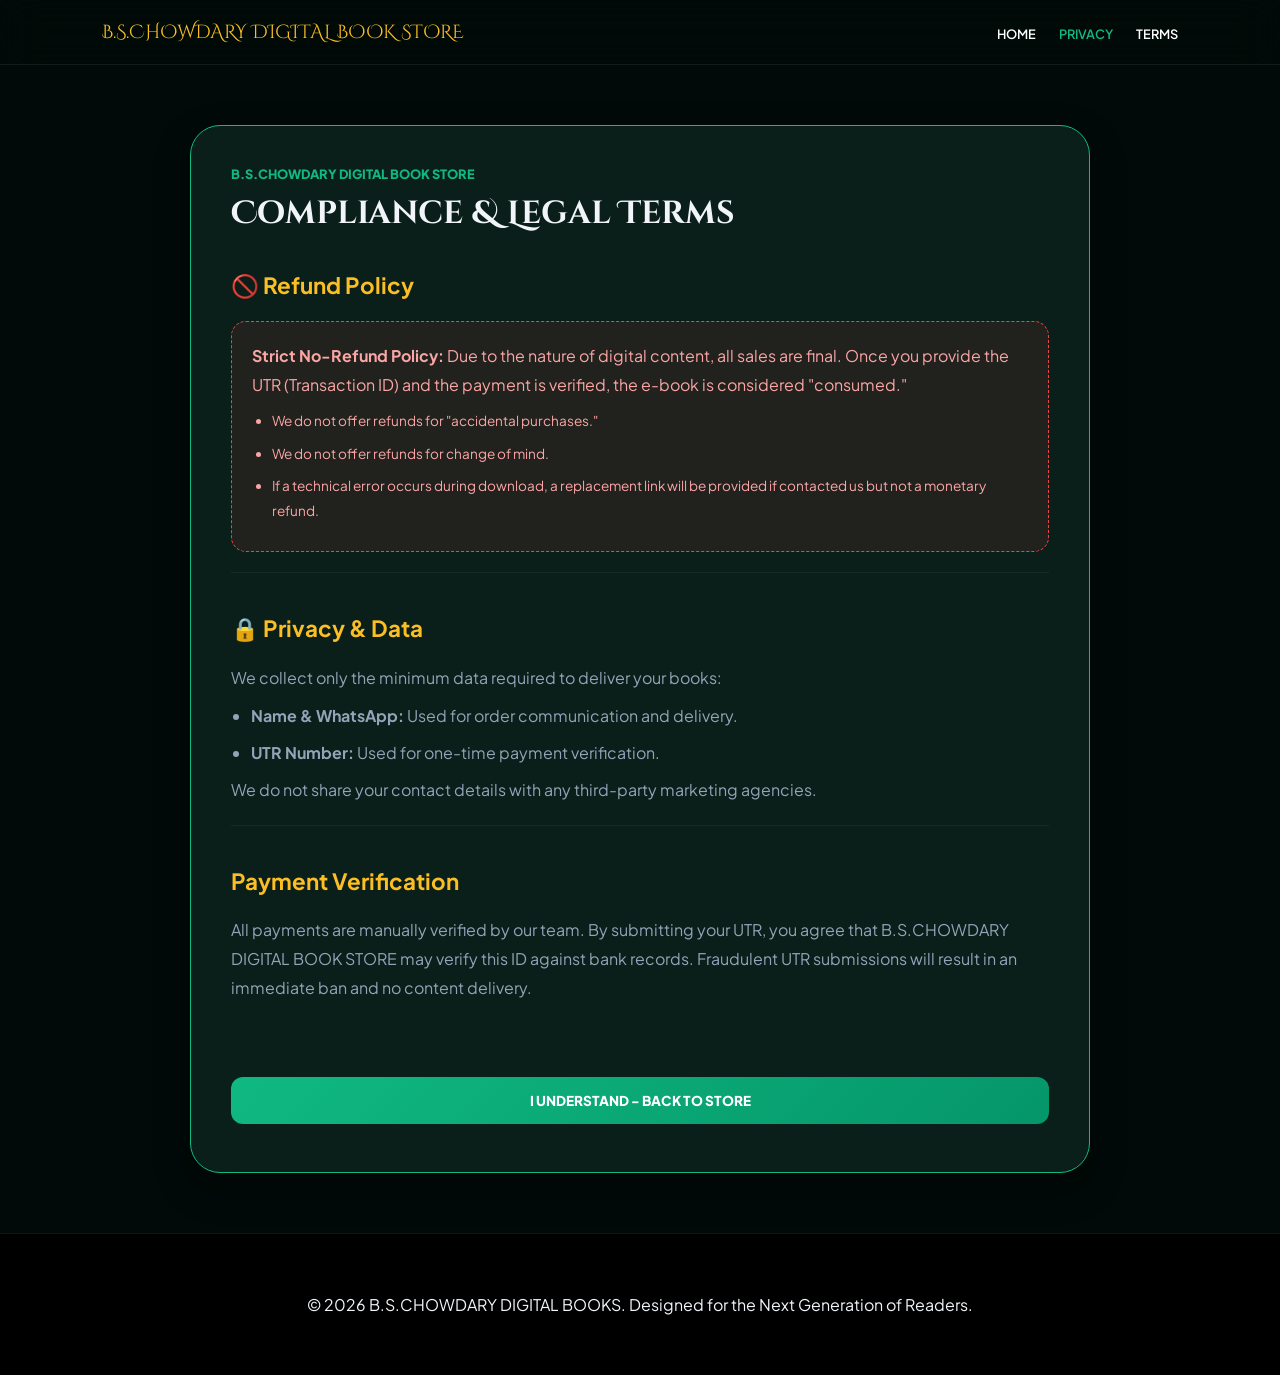
<file: privacy.html>
<!DOCTYPE html>
<html lang="en">
<head>
    <meta charset="UTF-8">
    <meta name="viewport" content="width=device-width, initial-scale=1.0">
    <title>Privacy & Refund Policy | B.S.CHOWDARY DIGITAL BOOK STORE</title>
    <link href="https://fonts.googleapis.com/css2?family=Plus+Jakarta+Sans:wght@300;400;600;800&family=Cinzel+Decorative:wght@700&display=swap" rel="stylesheet">
    <link rel="stylesheet" href="style.css">
    <style>
        /* Extra styles for legal readability */
        .policy-content { line-height: 1.8; color: #94a3b8; text-align: left; }
        .policy-section { margin-bottom: 35px; border-bottom: 1px solid rgba(255,255,255,0.05); padding-bottom: 20px; }
        .policy-section:last-child { border: none; }
        .policy-section h2 { color: var(--accent); margin-bottom: 15px; font-size: 1.4rem; display: flex; align-items: center; gap: 10px; }
        .policy-section ul { margin-left: 20px; margin-top: 10px; }
        .policy-section li { margin-bottom: 8px; }
        
        .refund-highlight { 
            background: rgba(239, 68, 68, 0.1); 
            border: 1px dashed var(--error); 
            padding: 20px; 
            border-radius: 15px; 
            color: #fca5a5;
        }

        .last-updated { font-size: 0.8rem; color: var(--primary); font-weight: 800; margin-bottom: 10px; display: block; }
    </style>
</head>
<body>
<nav>
        <div class="logo" onclick="window.location.href='index.html'">B.S.CHOWDARY DIGITAL BOOK STORE</div>
        <div class="nav-links">
            <a href="index.html">HOME</a>
            <a href="privacy.html" style="color:var(--primary)">PRIVACY</a>
            <a href="terms.html">TERMS</a>
        </div>
</nav>

<main class="container">
<div class="modal animate" style="max-width: 900px;">
    <span class="last-updated">B.S.CHOWDARY DIGITAL BOOK STORE</span>
        <h1 style="color:var(--text); margin-bottom: 30px; font-family:'Cinzel Decorative'">Compliance & Legal Terms</h1>
            <div class="policy-content">    
                <div class="policy-section">
                    <h2>🚫 Refund Policy</h2>
                    <div class="refund-highlight">
                        <p><b>Strict No-Refund Policy:</b> Due to the nature of digital content, all sales are final. Once you provide the UTR (Transaction ID) and the payment is verified, the e-book is considered "consumed."</p>
                        <ul style="margin-top: 10px; font-size: 0.85rem;">
                            <li>We do not offer refunds for "accidental purchases."</li>
                            <li>We do not offer refunds for change of mind.</li>
                            <li>If a technical error occurs during download, a replacement link will be provided if contacted us but not a monetary refund.</li>
                        </ul>
                    </div>
                </div>

                <div class="policy-section">
                    <h2>🔒 Privacy & Data</h2>
                    <p>We collect only the minimum data required to deliver your books:</p>
                    <ul>
                        <li><b>Name & WhatsApp:</b> Used for order communication and delivery.</li>
                        <li><b>UTR Number:</b> Used for one-time payment verification.</li>
                    </ul>
                    <p>We do not share your contact details with any third-party marketing agencies.</p>
                </div>

                <div class="policy-section">
                    <h2> Payment Verification</h2>
                    <p>All payments are manually verified by our team. By submitting your UTR, you agree that B.S.CHOWDARY DIGITAL BOOK STORE may verify this ID against bank records. Fraudulent UTR submissions will result in an immediate ban and no content delivery.</p>
                </div>
            </div>
            
            <button class="btn btn-p" onclick="window.location.href='index.html'" style="margin-top:20px;">I Understand - Back to Store</button>
        </div>
    </main>

    <footer>
        <p>© 2026 B.S.CHOWDARY DIGITAL BOOKS. Designed for the Next Generation of Readers.</p>
    </footer>
</body>
</html>
</file>
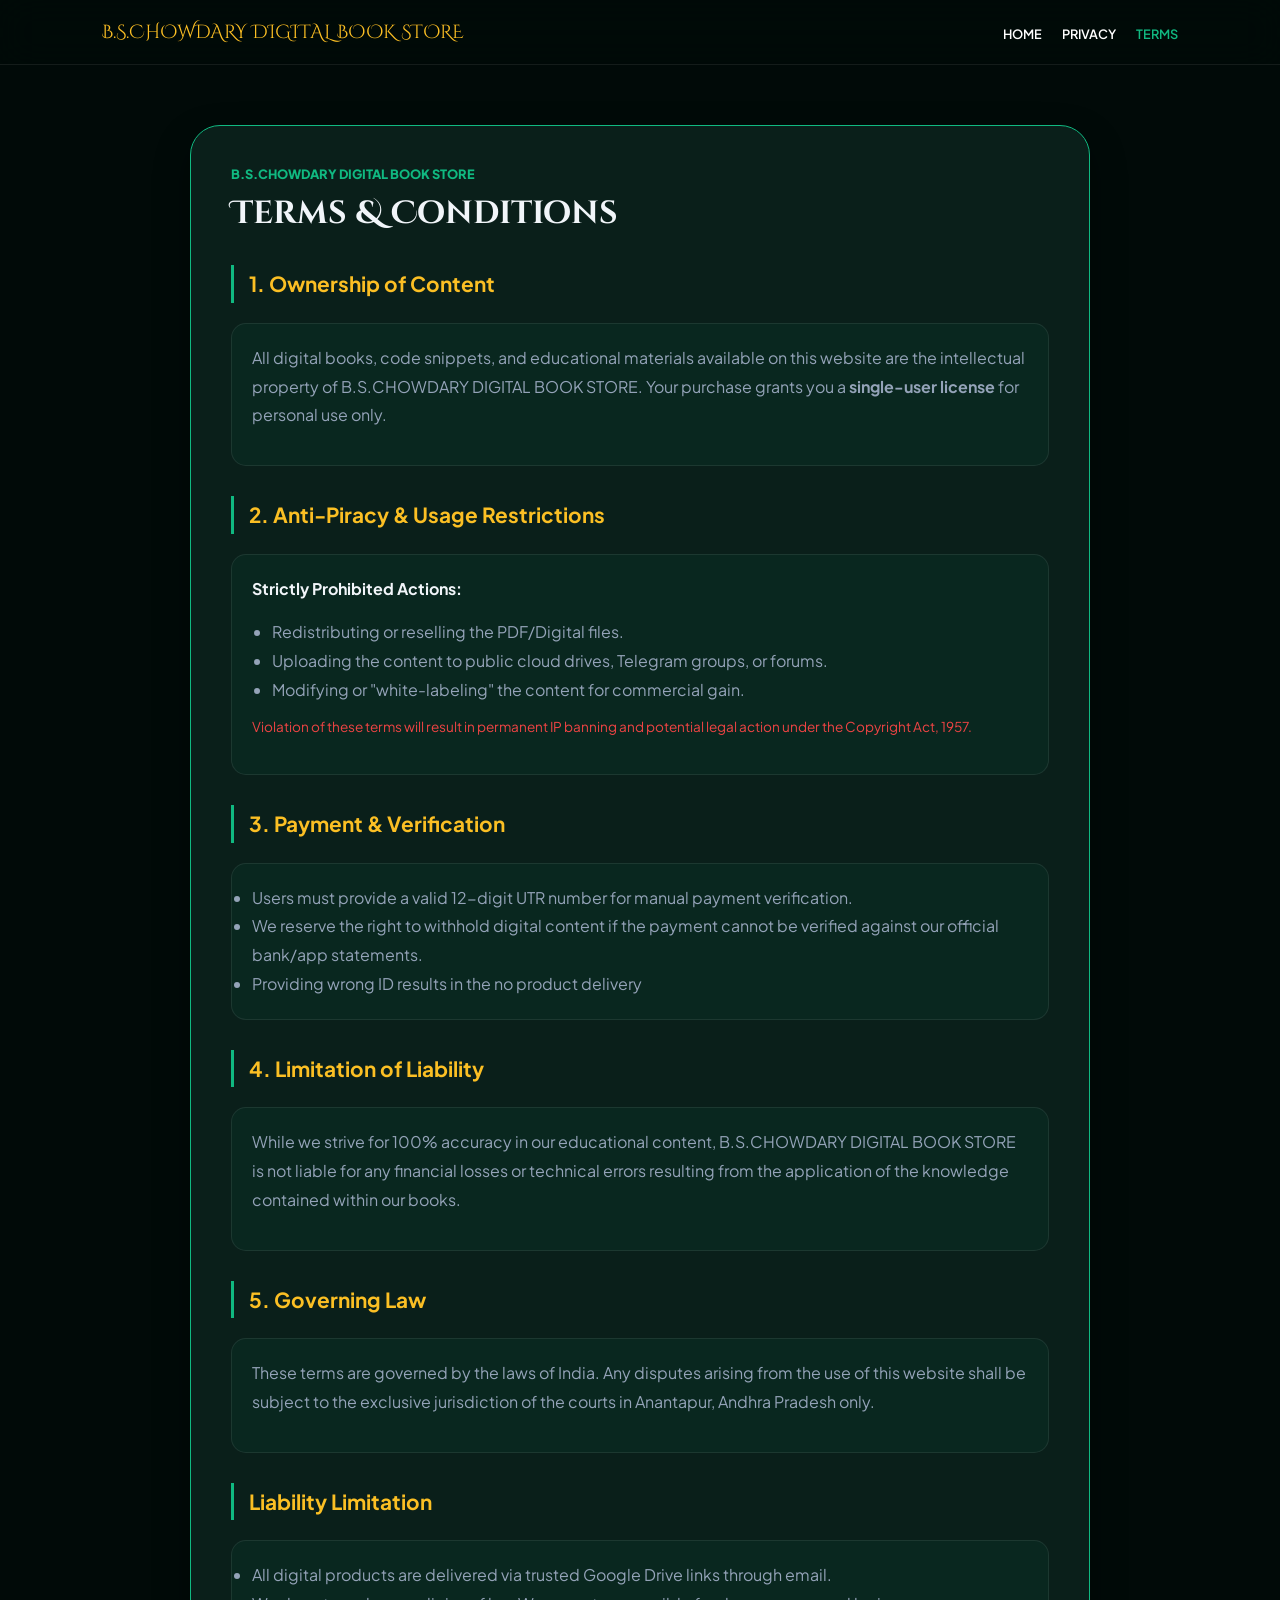
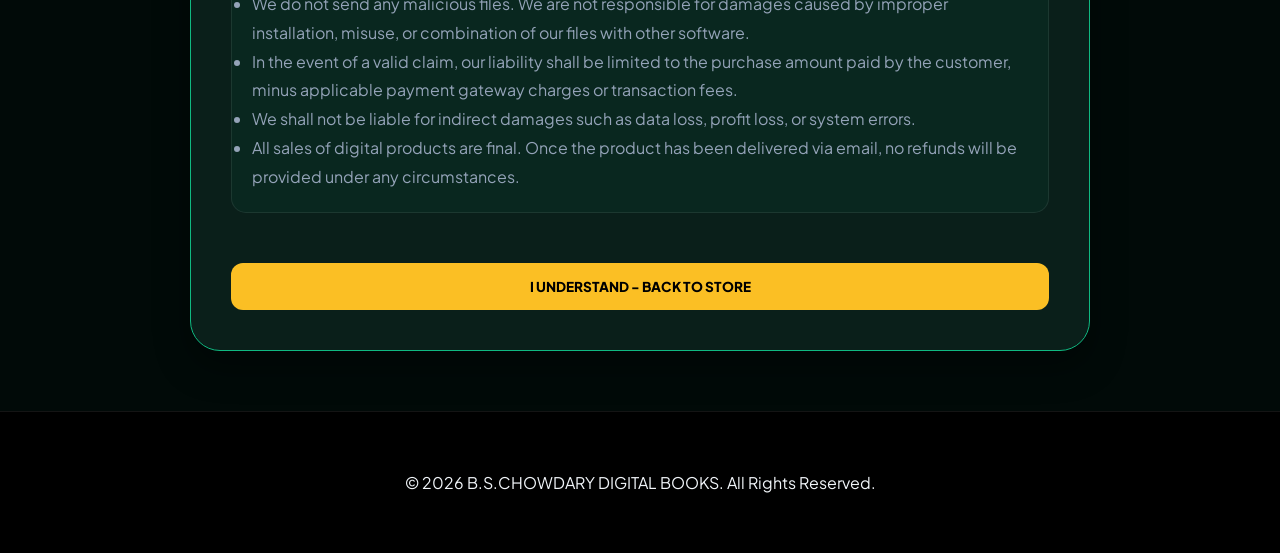
<file: terms.html>
<!DOCTYPE html>
<html lang="en">
<head>
    <meta charset="UTF-8">
    <meta name="viewport" content="width=device-width, initial-scale=1.0">
    <title>Terms & Conditions | B.S.CHOWDARY DIGITAL BOOK STORE</title>
    <link href="https://fonts.googleapis.com/css2?family=Plus+Jakarta+Sans:wght@300;400;600;800&family=Cinzel+Decorative:wght@700&display=swap" rel="stylesheet">
    <link rel="stylesheet" href="style.css">
</head>
<body>
<nav>
<div class="logo" onclick="window.location.href='index.html'">B.S.CHOWDARY DIGITAL BOOK STORE</div>
    <div class="nav-links"><a href="index.html">HOME</a><a href="privacy.html">PRIVACY</a><a href="terms.html" style="color:var(--primary)">TERMS</a></div>
</nav>

<main class="container">
    <div class="modal animate" style="max-width: 900px;">
        <span class="last-updated">B.S.CHOWDARY DIGITAL BOOK STORE</span>
            <h1 style="color:var(--text); margin-bottom: 30px; font-family:'Cinzel Decorative'">Terms & Conditions</h1>
            
            <div class="terms-content">
                <div class="terms-section">
                    <h2>1. Ownership of Content</h2>
                    <div class="highlight-box">
                    <p>All digital books, code snippets, and educational materials available on this website are the intellectual property of B.S.CHOWDARY DIGITAL BOOK STORE. Your purchase grants you a <b>single-user license</b> for personal use only.</p>
                </div></div>

                <div class="terms-section">
                    <h2>2. Anti-Piracy & Usage Restrictions</h2>
                    <div class="highlight-box">
                        <p style="color:var(--text); font-weight:bold;">Strictly Prohibited Actions:</p>
                        <ul style="margin-left:20px;">
                            <li>Redistributing or reselling the PDF/Digital files.</li>
                            <li>Uploading the content to public cloud drives, Telegram groups, or forums.</li>
                            <li>Modifying or "white-labeling" the content for commercial gain.</li>
                        </ul>
                        <p style="margin-top:10px; font-size:0.85rem; color:var(--error);">Violation of these terms will result in permanent IP banning and potential legal action under the Copyright Act, 1957.</p>
                    </div>
                </div>

                <div class="terms-section">
                    <h2>3. Payment & Verification</h2>
                    <div class="highlight-box"><ul>
                    <li>Users must provide a valid 12-digit UTR number for manual payment verification.</li>
                    <li>We reserve the right to withhold digital content if the payment cannot be verified against our official bank/app statements.</li>
                    <li>Providing wrong ID results in the no product delivery</li></ul>
                </div></div>

                <div class="terms-section">
                    <h2>4. Limitation of Liability</h2>
                    <div class="highlight-box">
                    <p>While we strive for 100% accuracy in our educational content, B.S.CHOWDARY DIGITAL BOOK STORE is not liable for any financial losses or technical errors resulting from the application of the knowledge contained within our books.</p>
                </div></div>

                <div class="terms-section">
                    <h2>5. Governing Law</h2>
                    <div class="highlight-box">
                    <p>These terms are governed by the laws of India. Any disputes arising from the use of this website shall be subject to the exclusive jurisdiction of the courts in Anantapur, Andhra Pradesh only.</p>
                </div></div>

                <div class="terms-section">
                    <h2>Liability Limitation</h2>
                    <div class="highlight-box">
                        <ul>
                        <li>All digital products are delivered via trusted Google Drive links through email.</li>
                        <li>We do not send any malicious files. We are not responsible for damages caused by improper installation, misuse, or combination of our files with other software.</li>
                        <li>In the event of a valid claim, our liability shall be limited to the purchase amount paid by the customer, minus applicable payment gateway charges or transaction fees.</li> 
                        <li>We shall not be liable for indirect damages such as data loss, profit loss, or system errors.</li><li>All sales of digital products are final. Once the product has been delivered via email, no refunds will be provided under any circumstances.</li></ul>
                    </div></div></div>
            
            <button class="btn btn-a" onclick="window.location.href='index.html'" style="margin-top:20px;">I UNDERSTAND - BACK TO STORE</button>
        </div>
    </main>

    <footer>
        <p>© 2026 B.S.CHOWDARY DIGITAL BOOKS. All Rights Reserved.</p>
    </footer>
</body>
</html>
</file>
<file: style.css>
:root {
    --bg: #010a08; --surface: #0a1f1a; --primary: #10b981; 
    --accent: #fbbf24; --text: #f1f5f9; --border: rgba(255, 255, 255, 0.08);
    --error: #ef4444; --phonepe: #5f259f;
}

* { margin: 0; padding: 0; box-sizing: border-box; font-family: 'Plus Jakarta Sans', sans-serif; }
body { background: var(--bg); color: var(--text); min-height: 100vh; overflow-x: hidden; }

nav { display: flex; justify-content: space-between; align-items: center; padding: 1.2rem 8%; background: rgba(1, 10, 8, 0.9); backdrop-filter: blur(20px); position: sticky; top: 0; z-index: 1000; border-bottom: 1px solid var(--border); }
.logo { font-family: 'Cinzel Decorative', cursive; color: var(--accent); font-size: 1.2rem; cursor: pointer; text-decoration: none; }
.nav-links a { color: #fff; text-decoration: none; margin-left: 20px; font-size: 0.8rem; font-weight: 600; cursor: pointer; transition: 0.3s; }
.nav-links a:hover { color: var(--primary); }
.cart-pill { background: rgba(16, 185, 129, 0.1); border: 1px solid var(--primary); padding: 8px 20px; border-radius: 50px; cursor: pointer; font-weight: 800; transition: 0.3s; }

.container { padding: 40px 8%; max-width: 1200px; margin: 0 auto; }
.hero { text-align: center; padding: 60px 0; }
.hero h1 { font-size: clamp(2.2rem, 5vw, 4rem); background: linear-gradient(to right, #fff, var(--primary)); -webkit-background-clip: text; -webkit-text-fill-color: transparent; margin-bottom: 15px; }

.grid { display: grid; grid-template-columns: repeat(auto-fit, minmax(280px, 1fr)); gap: 25px; }
.card { background: var(--surface); border-radius: 24px; padding: 25px; border: 1px solid var(--border); transition: 0.4s; position: relative; cursor: pointer; }
.card:hover { transform: translateY(-8px); border-color: var(--primary); border: 2px solid #FFD700; box-shadow: 0 6px 16px rgba(255, 215, 0, 0.4); }
.book-thumb { width: 100%; height: 200px; object-fit: cover; border-radius: 15px; margin-bottom: 15px; background: #000; }

.btn { width: 100%; padding: 15px; border-radius: 12px; border: none; font-weight: 800; cursor: pointer; transition: 0.3s; text-transform: uppercase; font-size: 0.85rem; }
.btn-p { background: linear-gradient(135deg, #10b981, #059669); color: white; margin-bottom: 8px; }
.btn-s { background: rgba(255,255,255,0.05); color: var(--text); border: 1px solid var(--border); }
.btn-a { background: var(--accent); color: #000; }
.btn-pp { background: var(--phonepe); color: white; }
.btn:disabled { opacity: 0.15; cursor: not-allowed; }
.btn:hover { transform: translateY(-8px); border-color: var(--primary); border: 2px solid #FFD700; box-shadow: 0 6px 16px rgba(255, 215, 0, 0.4); }


.modal { max-width: 500px; margin: 20px auto; background: var(--surface); padding: 40px; border-radius: 30px; border: 1px solid var(--primary); }
.input-box { width: 100%; padding: 16px; border-radius: 12px; background: #000; border: 1px solid var(--border); color: #fff; margin-top: 10px; outline: none; }
.qr-frame { background: white; padding: 12px; border-radius: 20px; width: 220px; margin: 25px auto; }
.qr-frame img { width: 100%; }

#preview-overlay { position: fixed; inset: 0; background: rgba(0,0,0,0.95); z-index: 2000; display: none; justify-content: center; align-items: center; padding: 20px; overflow-y: auto; }
.preview-box { background: var(--surface); width: 100%; max-width: 600px; border-radius: 30px; padding: 35px; border: 1px solid var(--primary); position: relative; }
.close-preview { position: absolute; top: 20px; right: 20px; font-size: 1.5rem; cursor: pointer; color: var(--error); z-index: 10; }
.preview-flex { display: flex; gap: 20px; flex-wrap: wrap; margin-top: 20px; }
.preview-img-side { flex: 1; min-width: 200px; }
.preview-info-side { flex: 1.5; min-width: 250px; text-align: left; }
.preview-main-img { width: 100%; border-radius: 15px; box-shadow: 0 10px 30px rgba(0,0,0,0.5); }
.meta-tag { background: rgba(16, 185, 129, 0.1); color: var(--primary); padding: 4px 10px; border-radius: 6px; font-size: 0.75rem; font-weight: 800; margin-right: 5px; border: 1px solid rgba(16, 185, 129, 0.2); }

.hidden { display: none; }
.animate { animation: fadeInUp 0.5s ease-out forwards; }
.text-center { text-align: center; }
.text-left { text-align: left; }
.flex-row { display: flex; gap: 10px; margin-top: 5px; }
.items-start { align-items: flex-start; }
.auto-width { width: auto; padding: 0 20px; }
.gray { color: #94a3b8; }
.price-text { color: var(--accent); }
.badge { background: rgba(251, 191, 36, 0.1); color: var(--accent); padding: 8px 15px; border-radius: 8px; font-weight: 800; border: 1px dashed var(--accent); display: inline-block; margin-bottom: 25px; }

@keyframes fadeInUp { from { opacity: 0; transform: translateY(30px); } to { opacity: 1; transform: translateY(0); } }


.banner {position: fixed;top: 20%;font-size: 2em;font-weight: bold;color: white;background: #28a745;padding: 20px;z-index: 9999;}

.left {left: -300px;animation: slideInLeft 1s ease-out forwards;}

.right {
  right: -300px;
  animation: slideInRight 1s ease-out forwards;
}

@keyframes slideInLeft {
  to { left: 20px; }
}

@keyframes slideInRight {
  to { right: 20px; }
}

.confetti {
  pointer-events: none; 
}

footer { background: #000; padding: 60px 8%; text-align: center; border-top: 1px solid var(--border); }

.modal { 
    max-width: 500px; 
    margin: 20px auto; 
    background: var(--surface); 
    padding: 40px; 
    border-radius: 30px; 
    border: 1px solid var(--primary); 
}

.animate { 
    animation: fadeInUp 0.5s ease-out forwards; 
}

@keyframes fadeInUp { 
    from { opacity: 0; transform: translateY(30px); } 
    to { opacity: 1; transform: translateY(0); } 
}

.btn-p { 
    background: linear-gradient(135deg, #10b981, #059669); 
    color: white; 
}

/* --- Legal & Modal Layout Extras --- */
.modal { 
    max-width: 500px; 
    margin: 20px auto; 
    background: var(--surface); 
    padding: 40px; 
    border-radius: 30px; 
    border: 1px solid var(--primary); 
    box-shadow: 0 15px 35px rgba(0,0,0,0.4);
}

.animate { 
    animation: fadeInUp 0.5s ease-out forwards; 
}

@keyframes fadeInUp { 
    from { opacity: 0; transform: translateY(30px); } 
    to { opacity: 1; transform: translateY(0); } 
}

.btn-a { 
    background: var(--accent); 
    color: #000; 
    font-weight: 800;
}

.btn-a:hover {
    filter: brightness(1.1);
    transform: translateY(-2px);
}


.banner.left {
    background: #10b981; /* Primary Green */
    box-shadow: 0 0 20px rgba(16, 185, 129, 0.5);
    border-radius: 0 50px 50px 0;
}

.banner.right {
    background: #fbbf24; /* Accent Gold */
    color: #000;
    box-shadow: 0 0 20px rgba(251, 191, 36, 0.5);
    border-radius: 50px 0 0 50px;
}

.banner {
    position: fixed;
    top: 30%;
    font-size: 1.5rem;
    padding: 20px 40px;
    z-index: 9999;
    transition: opacity 1s ease;
}

        .terms-content { line-height: 1.8; color: #94a3b8; text-align: left; }
        .terms-section { margin-bottom: 30px; }
        .terms-section h2 { color: var(--accent); margin-bottom: 12px; font-size: 1.3rem; border-left: 3px solid var(--primary); padding-left: 15px; }
        .terms-section p { margin-bottom: 15px; }
        .highlight-box { background: rgba(16, 185, 129, 0.05); padding: 20px; border-radius: 15px; border: 1px solid var(--border); margin: 20px 0; }
        .last-updated { font-size: 0.8rem; color: var(--primary); font-weight: 800; margin-bottom: 10px; display: block; }

.badge-discount {
    position: absolute;
    top: 15px;
    right: 15px;
    background: var(--error);
    color: white;
    padding: 5px 12px;
    border-radius: 8px;
    font-size: 0.7rem;
    font-weight: 800;
    z-index: 5;
    box-shadow: 0 4px 10px rgba(239, 68, 68, 0.3);
}

.price-tag-main {
    font-size: 1.8rem;
    color: var(--accent);
    text-shadow: 0 0 10px rgba(251, 191, 36, 0.2);
}
</file>
